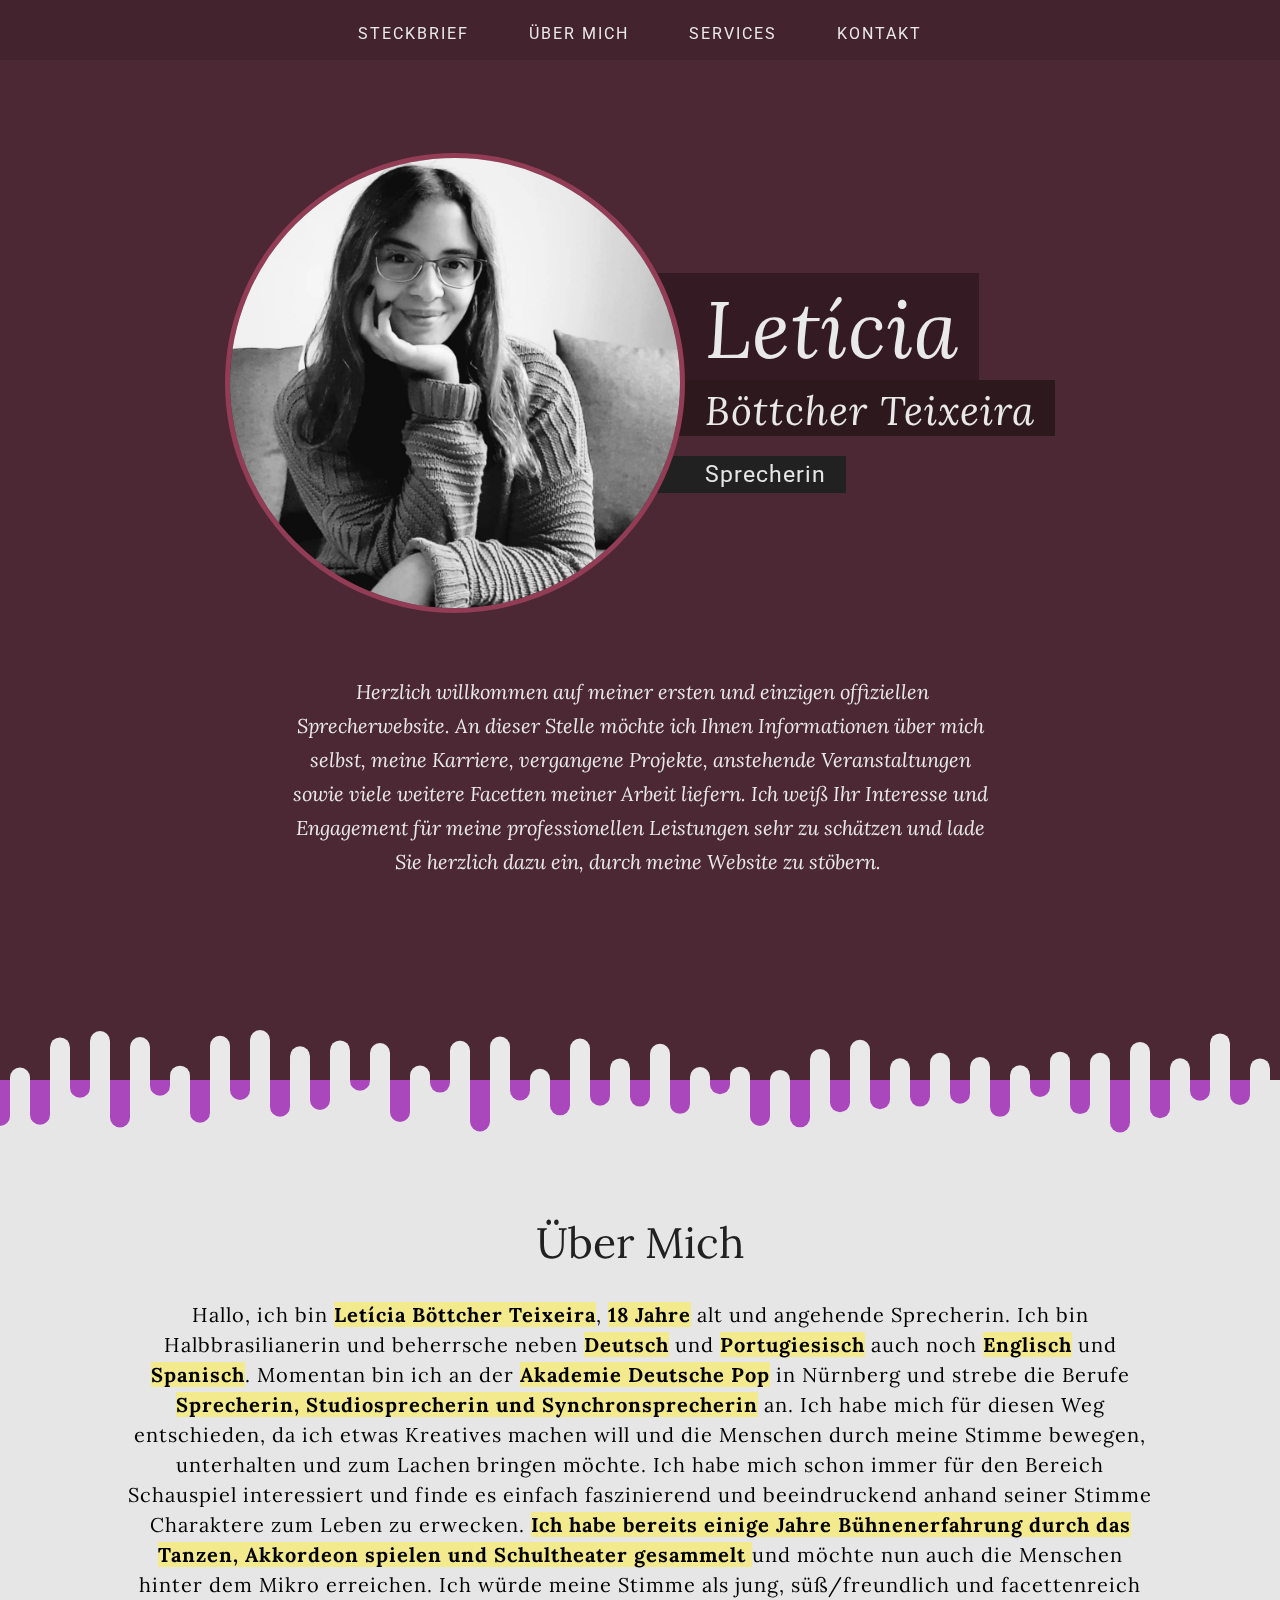
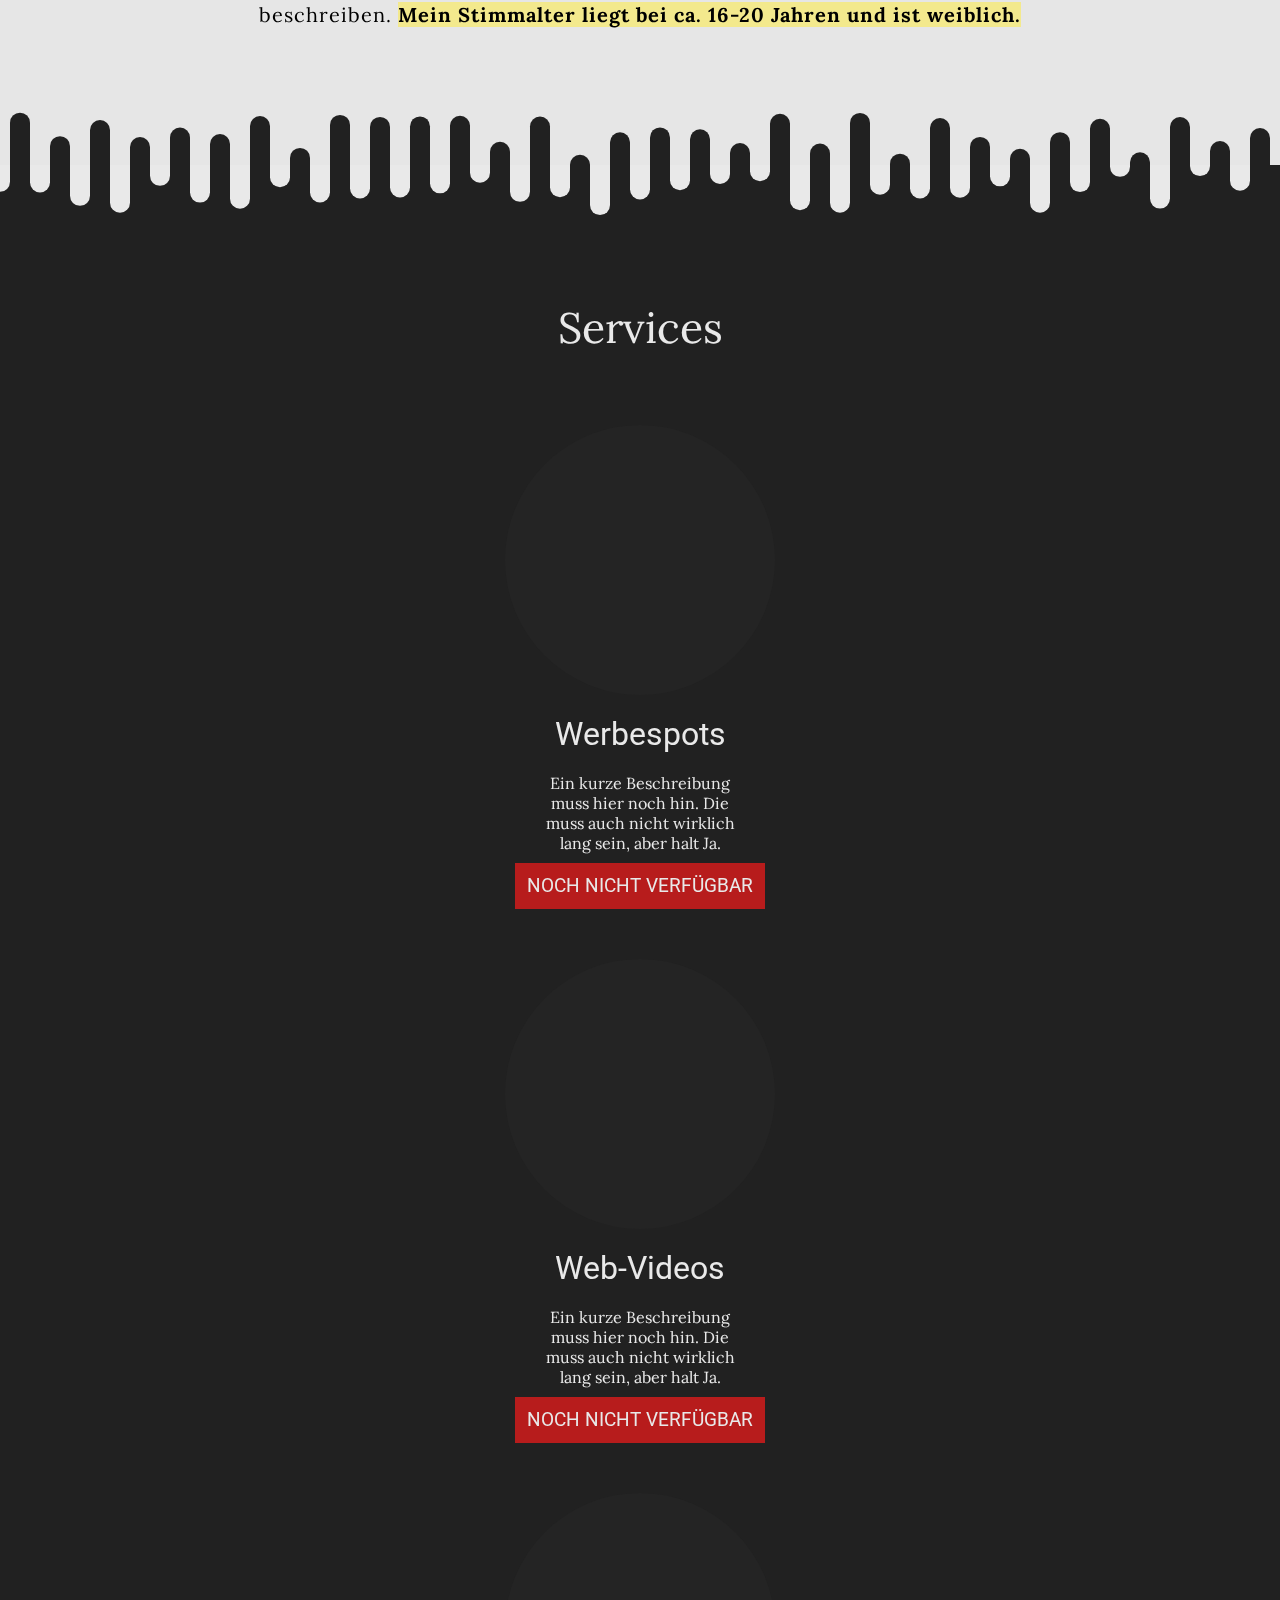
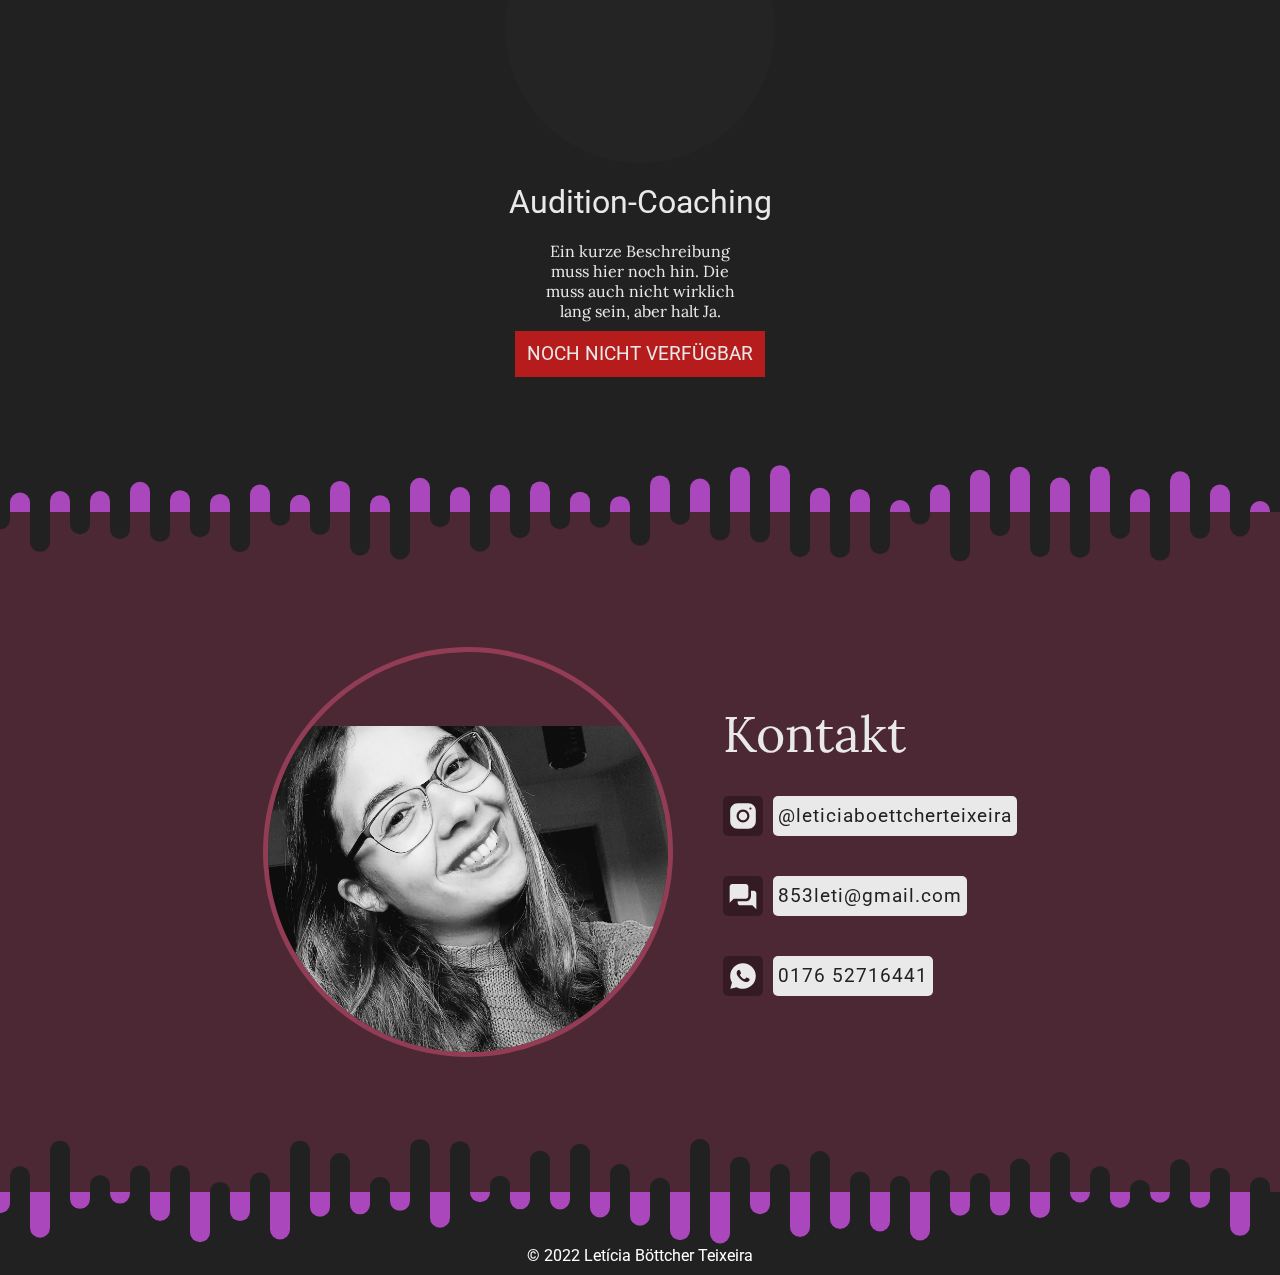
<file: transition.html>
<!DOCTYPE html>
<html lang="en">
<head>
    <meta charset="UTF-8">
    <meta http-equiv="X-UA-Compatible" content="IE=edge">
    <meta name="viewport" content="width=device-width, initial-scale=1.0">
    <link href="style/transition.css" rel="stylesheet">
    <link rel="preconnect" href="https://fonts.googleapis.com">
    <link rel="preconnect" href="https://fonts.gstatic.com" crossorigin>
    <style>
        @import url('https://fonts.googleapis.com/css2?family=Lora:ital@1&family=Roboto:wght@300&display=swap');
        </style>
    <title>Letícia Böttcher Teixeira</title>
</head>
<body onload="init()">
    <div id="leftMenu">
        <div class='shell'><div class='bar' ><a href="#home">Steckbrief</a></div></div>
        <div class='shell'><div class='bar' ><a href="#about">Über Mich</a></div></div>
        <div class='shell'><div class='bar' ><a href="#service">Services</a></div></div>
        <div class='shell'><div class='bar' ><a href="#contact">Kontakt</a></div></div>
    </div>
    <div id="home" class="tile home">
        <div class="background">
            <canvas class="transition" data-ctop="top" data-cbottom="rgb(233,233,233)"></canvas>
        </div>
        <div class="content">
            <div class="slide">
            <div id="startUp">
                <div id="container">
                    <div id="main">
                        <div id="photoMe">
                            <img src="images/leti.jpg" />
                        </div>
                        <div id="textMe">
                            <div class="shift" id="firstName">Letícia</div>
                            <div class="shift" id="lastName">Böttcher Teixeira</div>
                            <div class="shift" id="titleName">Sprecherin</div>
                        </div>
                    </div>
                </div>
            </div>
                
            <div id="bubbleMe">
                <div class="text">
                <span>
                    Herzlich willkommen auf meiner ersten und einzigen offiziellen Sprecherwebsite. An dieser Stelle möchte ich Ihnen Informationen über mich selbst, meine Karriere, vergangene Projekte, anstehende Veranstaltungen sowie viele weitere Facetten meiner Arbeit liefern. Ich weiß Ihr Interesse und Engagement für meine professionellen Leistungen sehr zu schätzen und lade Sie herzlich dazu ein, durch meine Website zu stöbern.
                </span>
                </div>
            </div>
            </div>
        </div>
    </div>
    <div id="about" class="tile about">
        <div class="background">
            <canvas class="transition" data-cbottom="rgb(33,33,33)" data-ctop="#AB47BC"></canvas>
        </div>
        <div class="content">
            <div class="heading" style="color:rgb(33,33,33)">Über Mich</div>
            <div class="block">
                Hallo, ich bin <b>Letícia Böttcher Teixeira</b>, <b>18 Jahre</b> alt und angehende Sprecherin. Ich bin Halbbrasilianerin und beherrsche neben <b>Deutsch</b> und <b>Portugiesisch</b> auch noch <b>Englisch</b> und <b>Spanisch</b>. Momentan bin ich an der <b>Akademie Deutsche Pop</b> in Nürnberg und strebe die Berufe <b>Sprecherin, Studiosprecherin und Synchronsprecherin</b> an. Ich habe mich für diesen Weg entschieden, da ich etwas Kreatives machen will und die Menschen durch meine Stimme bewegen, unterhalten und zum Lachen bringen möchte. Ich habe mich schon immer für den Bereich Schauspiel interessiert und finde es einfach faszinierend und beeindruckend anhand seiner Stimme Charaktere zum Leben zu erwecken. <b>Ich habe bereits einige Jahre Bühnenerfahrung durch das Tanzen, Akkordeon spielen und Schultheater gesammelt </b>und möchte nun auch die Menschen hinter dem Mikro erreichen.

                Ich würde meine Stimme als jung, süß/freundlich und facettenreich beschreiben. <b>Mein Stimmalter liegt bei ca. 16-20 Jahren und ist weiblich.</b>
            </div>
        </div>
    </div>
    <div id="service" class="tile services">
        <div class="background">
            <canvas class="transition" data-cbottom="#AB47BC" data-ctop="rgb(233,233,233)"></canvas>
        </div>
        <div class="content">
            <div class="heading" style="color:rgb(233,233,233)">Services</div>   
            <div id="table">
                <div class="card">
                    <div class="card_picture"></div>
                    <div class="card_title">Werbespots</div>
                    <div class="card_description">Ein kurze Beschreibung muss hier noch hin. Die muss auch nicht wirklich lang sein, aber halt Ja.</div>
                    <div class="card_button">Noch nicht verfügbar</div>
                </div>
                <div class="card">
                    <div class="card_picture"></div>
                    <div class="card_title">Web-Videos</div>
                    <div class="card_description">Ein kurze Beschreibung muss hier noch hin. Die muss auch nicht wirklich lang sein, aber halt Ja.</div>
                    <div class="card_button">Noch nicht verfügbar</div>
                </div>
                <div class="card">
                    <div class="card_picture"></div>
                    <div class="card_title">Audition-Coaching</div>
                    <div class="card_description">Ein kurze Beschreibung muss hier noch hin. Die muss auch nicht wirklich lang sein, aber halt Ja.</div>
                    <div class="card_button">Noch nicht verfügbar</div>
                </div>
            </div>
        </div>
    </div>
    <div id="contact" class="tile bottom">
        <div class="background">
            <canvas class="transition" data-cbottom="rgb(33,33,33)" data-ctop="rgb(33,33,33)"></canvas>
        </div>
        <div class="content">
            <div id="contact_picture">
                <img src="images\contact.jpg"\>
            </div>
            <div id="contact_text">
                Kontakt
                <div id="contact_tiles">
                        <a class="contact_tile" href="https://www.instagram.com/leticiaboettcherteixeira/">
                            <div class="contact_icon"><img src="images/instagram.svg" \></div><div class="contact_lable">@leticiaboettcherteixeira</div>
                        </a>
                        <a class="contact_tile" href="mailto:853leti@gmail.com">
                            <div class="contact_icon"><img src="images/email.svg" \></div><div class="contact_lable">853leti@gmail.com</div>
                        </a>
                        <div class="contact_tile">
                            <div class="contact_icon"><img src="images/phone.svg" \></div><div class="contact_lable">0176 52716441</div>
                        </div>
                    </div>
                </div>
            </div>
    </div>
    <div class="tile end">
        <div class="background">
            <canvas class="transition" data-cbottom="rgba(0,0,0,0)" data-ctop="#AB47BC"></canvas>
        </div>
        <div class="content">
            <span style="font-size: 12pt; color:white;">&copy; 2022 Letícia Böttcher Teixeira</span>
        </div>
    </div>
    <script src="script/index.js"></script>
</body>
</html>
</file>
<file: style/transition.css>
body {
    background: rgb(33,33,33);
    margin: 0;
    padding: 0;
    overflow-x: hidden;
    font-family: 'Roboto', sans-serif;

}

.tile {
    width: 100vw;
    /* height: 50vh; */
    position: relative;
}

.end {
    background: rgb(33,33,33);
}

.end .content {
    padding-top: 6vh;
    padding-bottom: 10px;
}


.about {
    background: rgb(230,230,230);
}

.home {
    background: #4b2833;
    /* background: rgb(33,33,33); */
    height: 120vh;
}

.transition {
    position: absolute;
    height: 100%;
    width: 100%;
}

#audio_background {
    height: 100%;
    width: 100%;   
    position: absolute;
}

.bottom {
    background: #4b2833;
}

.toptop {
    background: rgb(33 33 33);
    padding: 0;
}

.toptop .content {
    padding: 0;
    height: 30px;
}

.services {
    background: rgb(33,33,33);
}

.background {
    width: 100%;
    height: 100%;
    position: absolute;
    top: 0;
    /* background: aquamarine; */
    z-index: 0;
}

.content {
    width: 100%;
    height: 100%;
    display: flex;
    align-items: center;
    flex-direction: column;
    z-index: 1;
    padding-top: 15vh;
    padding-bottom: 15vh;
    font-size: 50px;
    position: relative;
    /* top: 0; */
}

.home .content {
    padding-top: 0;
}


#startUp {
    width: 100vw;
    margin-top: 10vh;
    height: 65vh;
    display: flex;
    align-content: center;
    flex-wrap: wrap;
    justify-content: center;
}


#main {
    height: 50vh;
    min-height: 250px;
    display: flex;
    align-items: center;
    color: rgb(233,233,233);
    letter-spacing: 1px;
    z-index: 5;
}

#photoMe {
    aspect-ratio: 1;
    height: 100%;
    float:right;
    z-index: 4;
    border-radius: 100%;
    border: 5px solid #933c56;
    overflow: hidden;
}

#photoMe img {
    width: 100%;
}

#textMe{
    float: right;
}

#firstName {
    font-family: 'Lora', serif;
    font-size: 80px;
    width: fit-content;
    background: rgba(0,0,0,0.3);
    padding: 5px 20px 0px 5px;
    font-style: italic;
}

#lastName {
    font-family: 'Lora', serif;
    font-size: 40px;
    width: fit-content;
    white-space: nowrap;
    padding: 5px 20px 0px 5px;
    background: rgba(0,0,0,0.4);
    font-style: italic;
}

#titleName {
    font-family: 'Roboto', sans-serif;
    font-size: 23px;
    width: fit-content;
    white-space: nowrap;
    padding: 5px 20px 5px 5px;
    margin-top: 20px;
    background: rgb(33 33 33);
    color: rgb(230 230 230);
}


#bubbleMe {
    width: 100vw;
    font-family: 'Lora', serif;
    color: rgb(233,233,233);
    text-align: center;
    font-size: 20px;
    line-height: 30px;    
    font-style: italic;
    display: flex;
    justify-content: center;
    align-content: center;
    height: 25vh;
}


.slide {
    /*height: 100vh;
    overflow-y: auto;
    overflow-x: hidden;*/
    width: 100vw;
    opacity: 1;
}


.text {
    width: 80%;
    max-width: 700px;
}


.shift {
    padding-left: 80px !important;
    margin-left: -60px;
}



#leftMenu {
    overflow: hidden;
    width: 100vw;
    height: 60px;
    background: rgb(0,0,0,0.1);
    display: flex;
    justify-content: center;
    flex-wrap: wrap;
    align-content: center;
    position: fixed;
    top:0;
    left: 0;
    z-index: 6;
}
/*
#leftMenu:after {
    background: linear-gradient(-45deg, #ffffff 16px, transparent 0), linear-gradient(45deg, #ffffff 16px, transparent 0);
    background-position: left-top;
    background-repeat: repeat-x;
    background-size: 32px 32px;
    content: " ";
    display: block;
    position: absolute;
    bottom: 0px;
    left: 0px;
    width: 100%;
    height: 32px;
}*/

.bar {
    height: 20px;
    color: rgb(233 233 233);
    text-transform: uppercase;
    letter-spacing: 2px;
    transition: all .5s;
    white-space: nowrap;
    border-bottom: 2px solid transparent;
}

.shell {
    margin-top: 10px;
    padding: 0 30px 0 30px;
}

div:target {
    border-bottom: 2px solid rgb(233 233 233);
}


.bar:hover {
    cursor: pointer;
    border-bottom: 2px solid rgb(233 233 233);
}

a {
    text-decoration: inherit;
    color: inherit;
}

.text span {
    /*background: rgb(0,0,0,0.5);*/
    padding: 4px;
    line-height: 1.7;
}

.heading {
    font-family: 'Lora', serif;
    font-size: 32pt;
}

#table {
    /* background: red; */
    width: 90vw;
    display: flex;
margin-top: 20px;align-content: flex-start;flex-direction: row;align-items: flex-start;flex-wrap: wrap;justify-content: center;}

.card {
    /* background: green; */
    width: 22.5vw;
    display: flex;
    flex-direction: column;
    
    justify-content: center;
flex-wrap: nowrap;align-items: center;
}

.card_picture {
    aspect-ratio: 1;
    height: 30vh;
    background: rgb(36,36,36);
margin-bottom: 10px;
    border-radius: 50%;
}

.card_title {
    font-size: 24pt;
    display: flex;
    width: 100%;text-align: center;align-items: center;
padding: 10px;justify-content: center;/* background: rgba(0,0,0,0.3); */font-family: 'Roboto', serif;color: rgb(233,233,233);}

.card_button {
    background: #B71C1C;
    width: fit-content;
    padding: 12px;
    /* padding-bottom: 10px; */
font-size: 14pt;display: flex;color: rgb(233,233,233);justify-content: center;text-transform: uppercase;
    transition: all 0.4s;
}

.card_button:hover {
    cursor: pointer;
    opacity: 0.8;
}

.card_description {
    font-size: 12pt;
    font-family: 'Lora', serif;color:rgb(233 233 233);
    
width: 70%;text-align: center;/* display: flex; *//* justify-content: center; */margin: 10px;}


#contact_picture {
    aspect-ratio: 1;
    display: flex;overflow: hidden;justify-content: center;align-items: center;height: 400px;
border: 5px solid #933c56;border-radius: 50%;}

#contact_picture img {
    /* height: 100%; */
    width: 100%;
    /* display: flex; *//* overflow: hidden; */margin-top: 180px;/* border-radius: 50%; */
    /* border: 5px solid #9c27b0; */
}

#contact_text {
    aspect-ratio: 1;
    /* background: red; */
    /* height: 50vh; */
    font-family: 'Lora', serif;margin-left: 50px;
color: rgb(233,233,233);display: flex;justify-content: center;
    flex-direction: column;
}

.bottom .content {
    justify-content: center;
    flex-direction: row;
}

.contact_icon {
    height: 40px;
    aspect-ratio: 1;
    display: flex;
    align-items: center;
    background: rgba(0,0,0,0.3);border-radius: 5px;justify-content: center;
}

#contact_tiles {
    width: 100%;
    margin-top: 10%;
    height: 70%;
}

.contact_lable {
    font-family: 'Roboto';
    font-size: 14pt;
    letter-spacing: 1px;height: 40px;
    display: flex;
    align-items: center;
    margin-left: 10px;
background: rgb(233,233,233);color: rgb(33,33,33);border-radius: 5px;padding-right: 5px;padding-left: 5px;/* margin-left: -20px; *//* font-weight: bolder; */}

.contact_tile {
    width: 100%;
    display: flex;
    flex-direction: row;
    margin-bottom: 40px;
    transition: all 0.3s;
}

.contact_icon img {
    width: 80%;
    height: 80%;
}

.contact_tile:hover {
    cursor: pointer;
    transform: scale(1.05);
}

.block {
    width: 80%;
    font-size: 20px;
    line-height: 1.5;
    margin-top: 30px;
    text-align: center;
    font-family: 'Lora', serif;
    letter-spacing: 1px;
}

.block b {
    background-color: #FFEB3B85;
    
}

.audio {
    width: 100%
}

.card_picture img {
    width: 80%;
}

.card a {
    text-decoration-style: underline !important;
/* text-decoration-color: red; */text-decoration-line: underline;}


@media only screen and (max-width: 600px) {
    #leftMenu {
        display: none;
    }
    #main {
        flex-direction: column;
        height: auto;
    }
    .shift {
        padding-left: 20px !important;
        margin-left:  0;
    }
    #textMe {
        display: flex;
        flex-direction: column;
        align-items: center;
        margin-top: 40px;
    }

    #photoMe {
        width: 80vw;
        height: auto;
    }
    #startUp {
        height: auto;
    }
    #bubbleMe {
        margin-top: 50px;
        height: auto;
    }
    #contact_picture {
        height: 80vw;
    }
    .bottom .content {
        flex-direction: column;
    }
    #contact_text {
        font-size: 0;
        margin-top: 30px;
        margin-left: 0;
    }
    .block {
        text-align: justify;
    }
    .home {
        height: auto;
    }
  }

  @media only screen and (max-width: 150vh) {
  
    #table {
        display: flex;
        /* margin-top: 20px; */
        align-content: center;
        flex-direction: column;
        
    }
    .card {
        margin-top: 50px;
    }
  }
</file>
